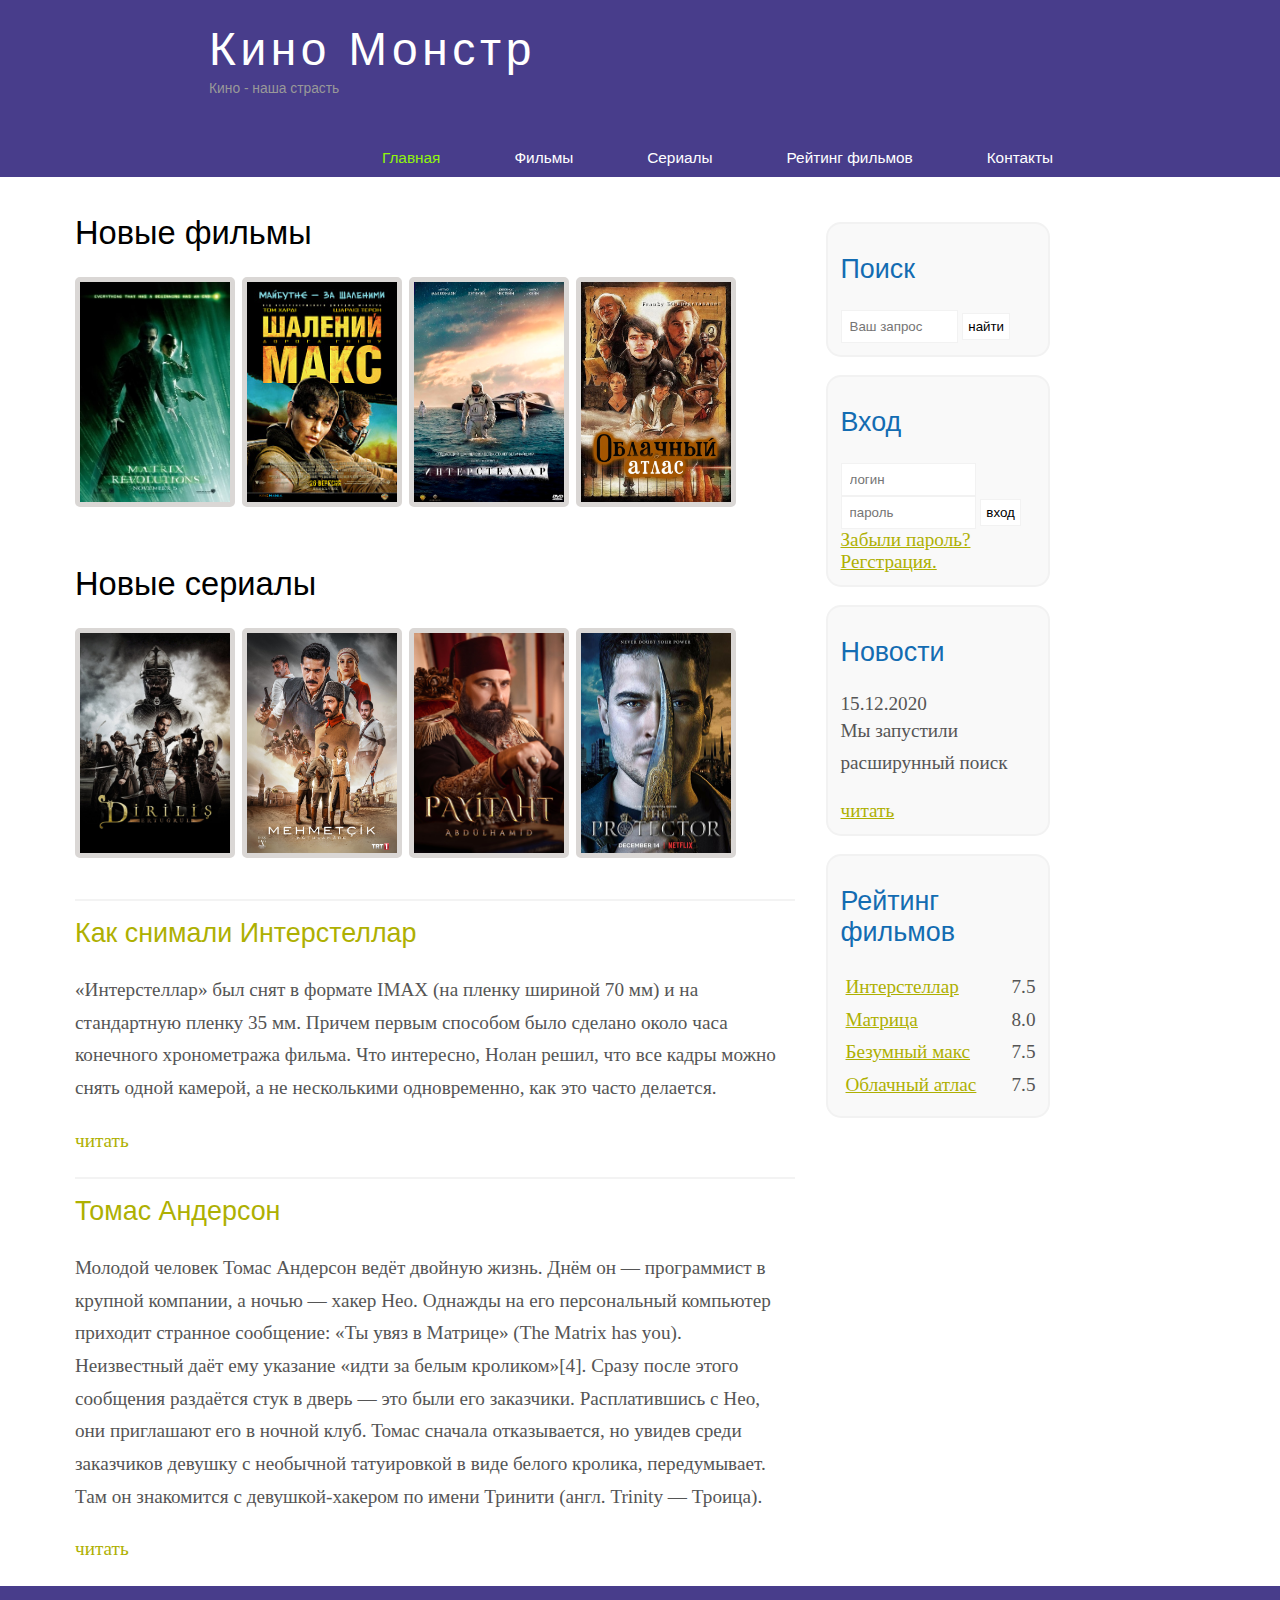
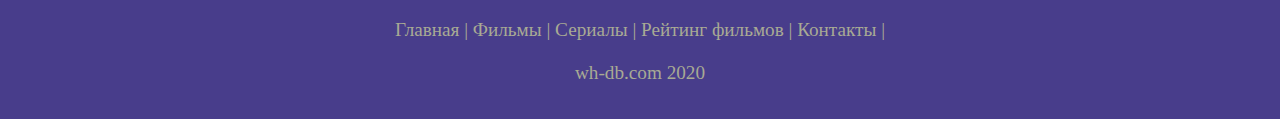
<file: assets/index.html>
<!DOCTYPE html>
<html lang="en">

<head>
    <meta charset="UTF-8">
    <meta name="description" content="Кино монстр - это партал о кино">
    <title>Document</title>
    <meta name="keywords" content="фильмы, фильмы онлайн, hd" />
    <link rel="stylesheet" href="css/mystyle.css">

</head>

<body>

    <div class="main">
        <div class="header">
            <div class="logo">
                <div class="logo_text">
                    <h1><a href="/"> Кино Монстр</a></h1>
                    <h2>Кино - наша страсть</h2>
                </div>

            </div>


            <div class="menubar">
                <ul class="menu">
                    <li class="selected"><a href="#">Главная</a></li>
                    <li> <a href="#">Фильмы</a></li>
                    <li> <a href="#">Сериалы</a></li>
                    <li> <a href="#">Рейтинг фильмов</a></li>
                    <li> <a href="#">Контакты</a></li>
                </ul>
            </div>

        </div>
        <div class="site_content">

            <div class="sitebar_conteiner">

                <div class="sidebar">
                    <h2>Поиск</h2>
                    <form method="POST" action="#" id="search_form">
                        <input type="search" name="search_field" placeholder="Ваш запрос">
                        <input type="submit" class="btn" value="найти">
                    </form>
                </div>

                <div class="sidebar">
                    <h2>Вход</h2>
                    <form method="POST" action="#" id="login">

                        <input type="text" name="login_field" placeholder="логин" />
                        <input type="password" name="password_field" placeholder="пароль" />
                        <input type="submit" class="btn" value="вход" />
                        <div class="lables_passreg_text">
                            <span> <a href="#">Забыли пароль?</a></span>
                            <span>
                                <a href="#">Регстрация.</a>

                            </span>
                        </div>

                    </form>
                </div>
                <div class="sidebar">
                    <h2>Новости</h2>
                    <span>15.12.2020</span>
                    <p>Мы запустили расширунный поиск</p>
                    <a href="#">читать</a>
                </div>
                <div class="sidebar">
                    <h2>Рейтинг фильмов</h2>
                    <ul>
                        <li><a href="#">Интерстеллар</a><span class="rating_sidebar"> 7.5</span> </li>
                        <li><a href="#">Матрица </a><span class="rating_sidebar">8.0 </span> </li>
                        <li><a href="#">Безумный макс</a><span class="rating_sidebar">7.5 </span> </li>
                        <li><a href="#">Облачный атлас</a><span class="rating_sidebar">7.5 </span> </li>

                    </ul>
                </div>

            </div>

            <div class="content">
                <h1>Новые фильмы</h1>

                <div class="films_block">
                    <a href="#"><img src="./img/Matrix_Revolutions_poster.jpg" alt=""></a>
                    <a href="#"><img src="./img/bezumnyimaks_3566518.jpg" alt=""></a>
                    <a href="#"><img src="./img/Interstellar_2014.jpg" alt=""></a>
                    <a href="#"><img src="./img/облачный-атлас-фрэнки-бо.jpg" alt=""></a>
                </div>
                <h1>Новые сериалы</h1>

                <div class="films_block">
                    <a href="#"><img src="./img/Ertugrul.jpg" alt=""></a>
                    <a href="#"><img src="./img/mehmetcik.jpg" alt=""></a>
                    <a href="#"><img src="./img/abdulhamid.jpg" alt=""></a>
                    <a href="#"><img src="./img/hakan.jpg" alt=""></a>
                </div>
                <div class="posts">
                    <hr>
                    <h2> <a href="#"> Как снимали Интерстеллар</a></h2>
                    <div class="posts_content">
                        <p>
                            «Интерстеллар» был снят в формате IMAX (на пленку шириной 70 мм) и на стандартную пленку 35
                            мм. Причем первым способом было сделано около часа конечного хронометража фильма. Что
                            интересно, Нолан решил, что все кадры можно снять одной камерой, а не несколькими
                            одновременно, как это часто делается.
                        </p>

                    </div>
                    <p> <a href="#">читать</a></p>
                    <hr>
                    <h2> <a href="#">Томас Андерсон</a></h2>
                    <div class="posts_content">
                        <p>
                            Молодой человек Томас Андерсон ведёт двойную жизнь. Днём он — программист в крупной
                            компании, а ночью — хакер Нео. Однажды на его персональный компьютер приходит странное
                            сообщение: «Ты увяз в Матрице» (The Matrix has you). Неизвестный даёт ему указание «идти за
                            белым кроликом»[4].

                            Сразу после этого сообщения раздаётся стук в дверь — это были его заказчики. Расплатившись с
                            Нео, они приглашают его в ночной клуб. Томас сначала отказывается, но увидев среди
                            заказчиков девушку с необычной татуировкой в виде белого кролика, передумывает. Там он
                            знакомится с девушкой-хакером по имени Тринити (англ. Trinity — Троица).
                        </p>
                    </div>
                    <p> <a href="#">читать</a></p>
                </div>


            </div>
        </div>

        <footer>
            <p>
                <a href="#">Главная</a> |
                <a href="#">Фильмы</a> |
                <a href="#">Сериалы</a> |
                <a href="#">Рейтинг фильмов</a> |
                <a href="#">Контакты</a> |
            </p>
            <p>wh-db.com 2020</p>
        </footer>

    </div>


</body>

</html>
</file>
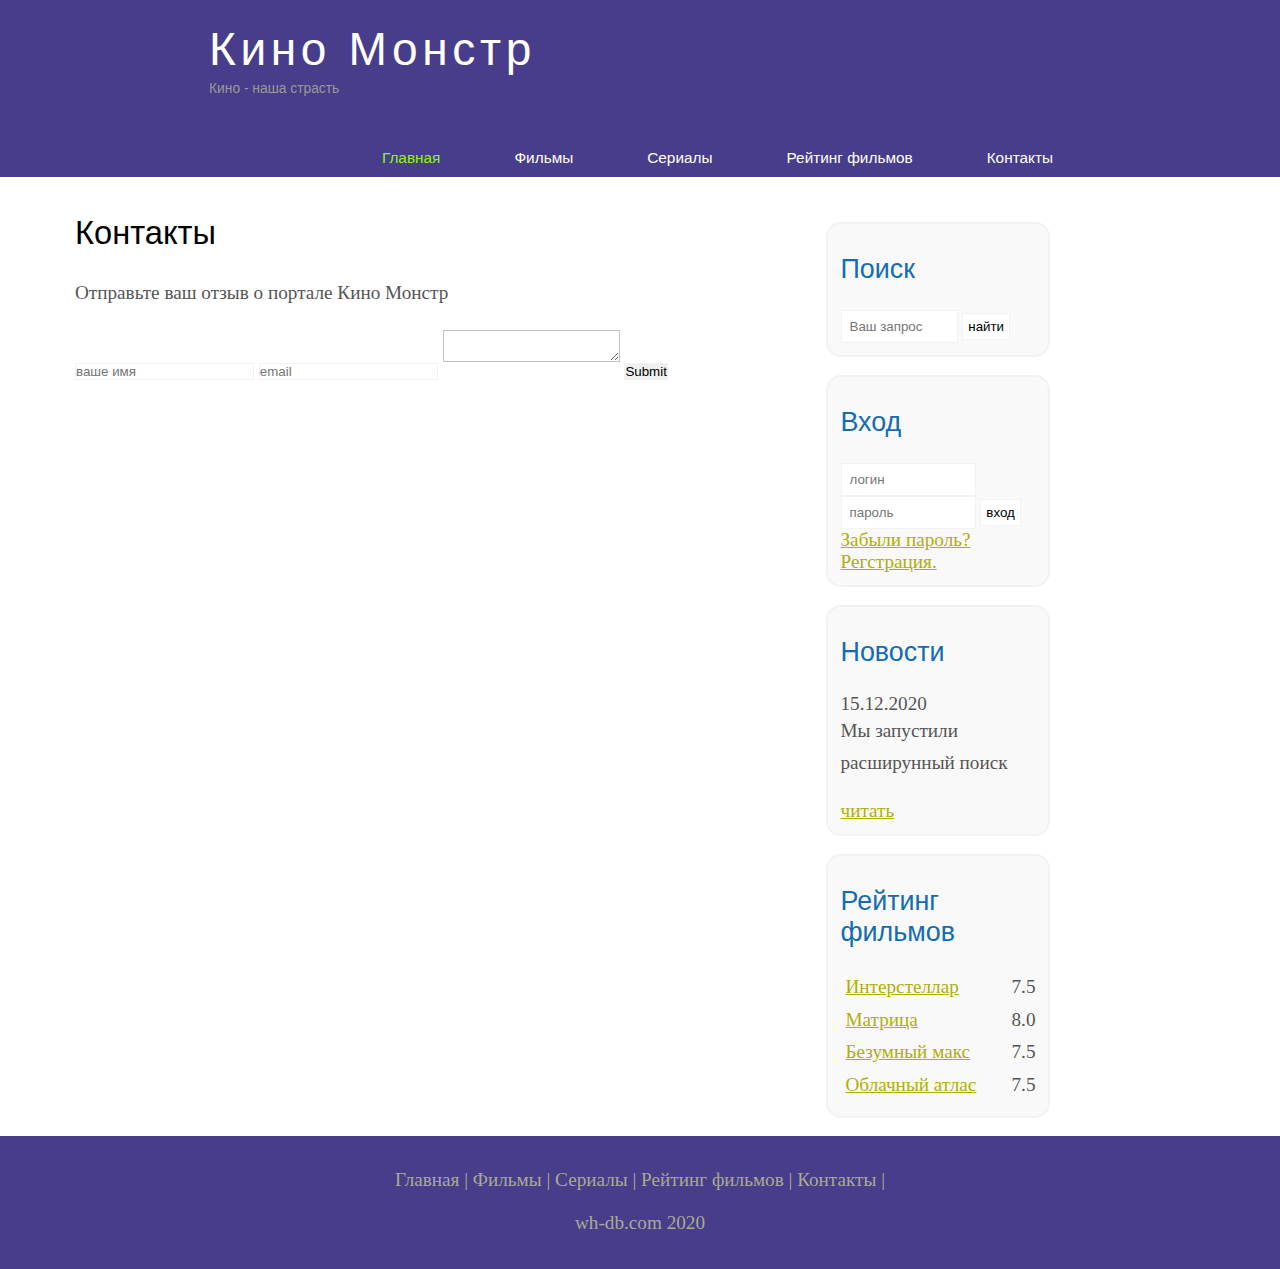
<file: assets/contact.html>
<!DOCTYPE html>
<html lang="en">

<head>
    <meta charset="UTF-8">
    <meta name="description" content="Кино монстр - это партал о кино">
    <title>Show film</title>
    <meta name="keywords" content="фильмы, фильмы онлайн, hd" />
    <link rel="stylesheet" href="css/mystyle.css">

</head>

<body>

    <div class="main">
        <div class="header">
            <div class="logo">
                <div class="logo_text">
                    <h1><a href="/"> Кино Монстр</a></h1>
                    <h2>Кино - наша страсть</h2>
                </div>

            </div>


            <div class="menubar">
                <ul class="menu">
                    <li class="selected"><a href="#">Главная</a></li>
                    <li> <a href="#">Фильмы</a></li>
                    <li> <a href="#">Сериалы</a></li>
                    <li> <a href="#">Рейтинг фильмов</a></li>
                    <li> <a href="#">Контакты</a></li>
                </ul>
            </div>

        </div>
        <div class="site_content">

            <div class="sitebar_conteiner">
                <div class="sidebar">
                    <h2>Поиск</h2>
                    <form method="POST" action="#" id="search_form">
                        <input type="search" name="search_field" placeholder="Ваш запрос">
                        <input type="submit" class="btn" value="найти">
                    </form>
                </div>

                <div class="sidebar">
                    <h2>Вход</h2>
                    <form method="POST" action="#" id="login">

                        <input type="text" name="login_field" placeholder="логин" />
                        <input type="password" name="password_field" placeholder="пароль" />
                        <input type="submit" class="btn" value="вход" />
                        <div class="lables_passreg_text">
                            <span> <a href="#">Забыли пароль?</a></span>
                            <span>
                                <a href="#">Регстрация.</a>

                            </span>
                        </div>
                    </form>
                </div>
                <div class="sidebar">
                    <h2>Новости</h2>
                    <span>15.12.2020</span>
                    <p>Мы запустили расширунный поиск</p>
                    <a href="#">читать</a>
                </div>
                <div class="sidebar">
                    <h2>Рейтинг фильмов</h2>
                    <ul>
                        <li><a href="#">Интерстеллар</a><span class="rating_sidebar"> 7.5</span> </li>
                        <li><a href="#">Матрица </a><span class="rating_sidebar">8.0 </span> </li>
                        <li><a href="#">Безумный макс</a><span class="rating_sidebar">7.5 </span> </li>
                        <li><a href="#">Облачный атлас</a><span class="rating_sidebar">7.5 </span> </li>

                    </ul>
                </div>
            </div>
            <div class="content">
                <div class="contact">
                    <h1>Контакты</h1>
                    <p>Отправьте ваш отзыв о портале Кино Монстр</p>
                    <form action="#" method="POST">
                        <input type="text" placeholder="ваше имя">
                        <input type="email" placeholder="email">
                        <textarea>  </textarea>
                        <input type="submit">
                    </form>
                </div>
            </div>

        </div>
    </div>

    <footer>
        <p>
            <a href="#">Главная</a> |
            <a href="#">Фильмы</a> |
            <a href="#">Сериалы</a> |
            <a href="#">Рейтинг фильмов</a> |
            <a href="#">Контакты</a> |
        </p>
        <p>wh-db.com 2020</p>
    </footer>

    </div>


</body>

</html>
</file>
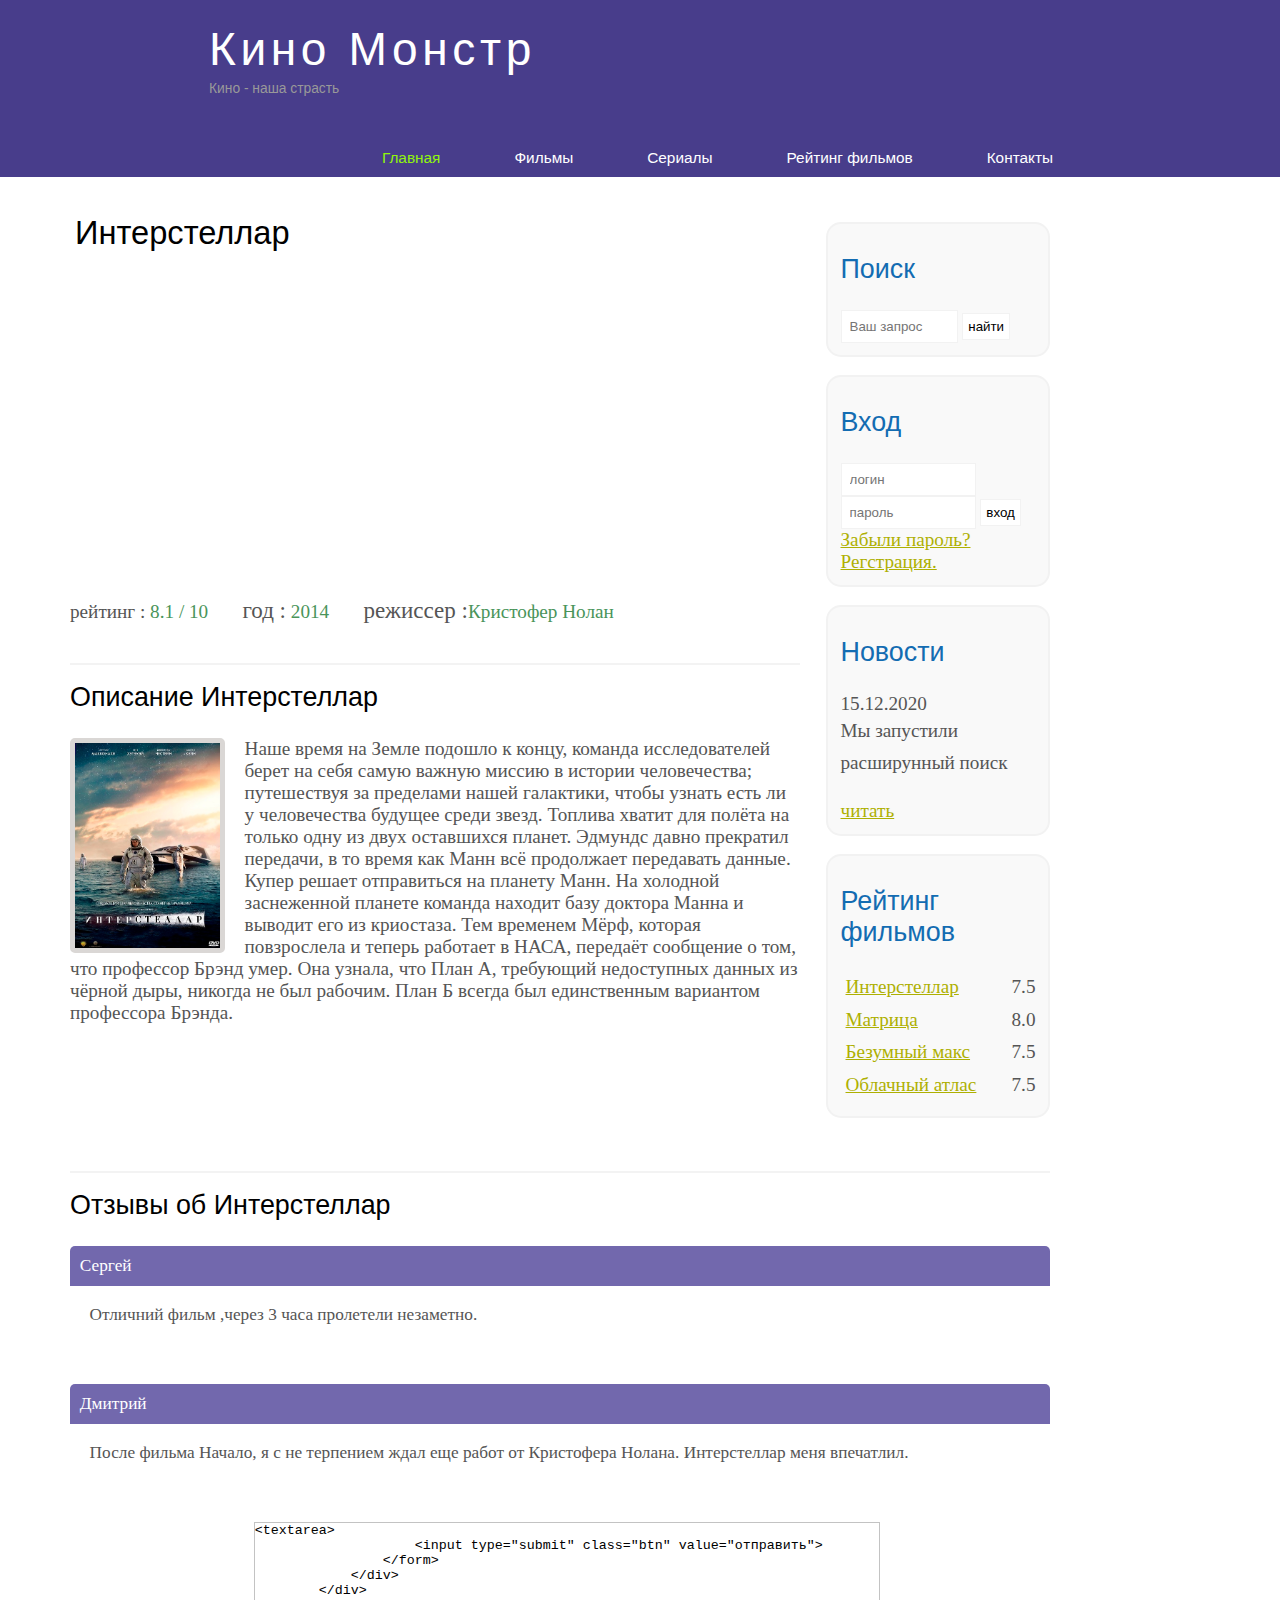
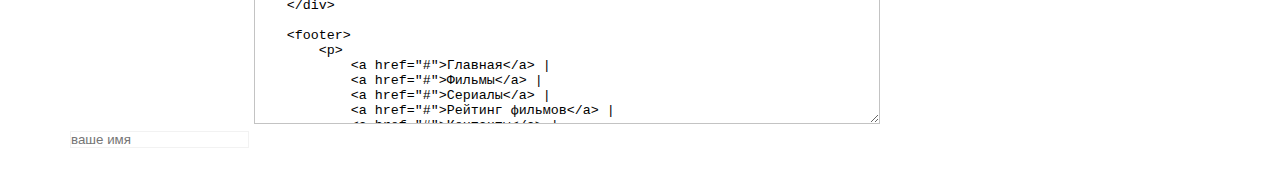
<file: assets/show.html>
<!DOCTYPE html>
<html lang="en">

<head>
    <meta charset="UTF-8">
    <meta name="description" content="Кино монстр - это партал о кино">
    <title>Show film</title>
    <meta name="keywords" content="фильмы, фильмы онлайн, hd" />
    <link rel="stylesheet" href="css/mystyle.css">

</head>

<body>

    <div class="main">
        <div class="header">
            <div class="logo">
                <div class="logo_text">
                    <h1><a href="/"> Кино Монстр</a></h1>
                    <h2>Кино - наша страсть</h2>
                </div>

            </div>


            <div class="menubar">
                <ul class="menu">
                    <li class="selected"><a href="#">Главная</a></li>
                    <li> <a href="#">Фильмы</a></li>
                    <li> <a href="#">Сериалы</a></li>
                    <li> <a href="#">Рейтинг фильмов</a></li>
                    <li> <a href="#">Контакты</a></li>
                </ul>
            </div>

        </div>
        <div class="site_content">

            <div class="sitebar_conteiner">
                <div class="sidebar">
                    <h2>Поиск</h2>
                    <form method="POST" action="#" id="search_form">
                        <input type="search" name="search_field" placeholder="Ваш запрос">
                        <input type="submit" class="btn" value="найти">
                    </form>
                </div>

                <div class="sidebar">
                    <h2>Вход</h2>
                    <form method="POST" action="#" id="login">

                        <input type="text" name="login_field" placeholder="логин" />
                        <input type="password" name="password_field" placeholder="пароль" />
                        <input type="submit" class="btn" value="вход" />
                        <div class="lables_passreg_text">
                            <span> <a href="#">Забыли пароль?</a></span>
                            <span>
                                <a href="#">Регстрация.</a>

                            </span>
                        </div>
                    </form>
                </div>
                <div class="sidebar">
                    <h2>Новости</h2>
                    <span>15.12.2020</span>
                    <p>Мы запустили расширунный поиск</p>
                    <a href="#">читать</a>
                </div>
                <div class="sidebar">
                    <h2>Рейтинг фильмов</h2>
                    <ul>
                        <li><a href="#">Интерстеллар</a><span class="rating_sidebar"> 7.5</span> </li>
                        <li><a href="#">Матрица </a><span class="rating_sidebar">8.0 </span> </li>
                        <li><a href="#">Безумный макс</a><span class="rating_sidebar">7.5 </span> </li>
                        <li><a href="#">Облачный атлас</a><span class="rating_sidebar">7.5 </span> </li>

                    </ul>
                </div>
            </div>
            <div class="content">

                <h1>Интерстеллар</h1>
                <iframe width="560" height="315" src="https://www.youtube.com/embed/0vxOhd4qlnA" frameborder="0"
                    allow="accelerometer; autoplay; clipboard-write; encrypted-media; gyroscope; picture-in-picture"
                    allowfullscreen></iframe>

            </div>
            <div class="info_film_page">
                <span class="lable">рейтинг :</span> <span class="value">8.1 / 10</span>
                <span class="label">год :</span><span class="value"> 2014</span>
                <span class="label">режиссер :</span><span class="value">Кристофер Нолан</span>

            </div>
            <hr>

            <h2>Описание Интерстеллар</h2>
            <div class="description_film">
                <img src="img/Interstellar_2014.jpg" alt="Inetr">
                Наше время на Земле подошло к концу, команда исследователей берет на себя самую важную миссию в истории
                человечества; путешествуя за пределами нашей галактики, чтобы узнать есть ли у человечества будущее
                среди звезд.
                Топлива хватит для полёта на только одну из двух оставшихся планет. Эдмундс давно прекратил передачи, в
                то время как Манн всё продолжает передавать данные. Купер решает отправиться на планету Манн. На
                холодной заснеженной планете команда находит базу доктора Манна и выводит его из криостаза. Тем временем
                Мёрф, которая повзрослела и теперь работает в НАСА, передаёт сообщение о том, что профессор Брэнд умер.
                Она узнала, что План А, требующий недоступных данных из чёрной дыры, никогда не был рабочим. План Б
                всегда был единственным вариантом профессора Брэнда.
            </div>
            <hr>
            <h2>Отзывы об Интерстеллар</h2>

            <div class="reviews">
                <div class="review_name">
                    Сергей
                </div>
                <div class="review_text">
                    Отличний фильм ,через 3 часа пролетели незаметно.
                </div>
            </div>
            <div class="reviews">
                <div class="review_name">
                    Дмитрий
                </div>
                <div class="review_text">
                    После фильма Начало, я с не терпением ждал еще работ от Кристофера Нолана. Интерстеллар меня
                    впечатлил.
                </div>
            </div>
            <div class="send">
                <form action="#" method="post" id="review">
                    <input type="text" name="review_names" placeholder="ваше имя">
                    <textarea name="review_text"><textarea>
                    <input type="submit" class="btn" value="отправить">
                </form>
            </div>
        </div>
    </div>

    <footer>
        <p>
            <a href="#">Главная</a> |
            <a href="#">Фильмы</a> |
            <a href="#">Сериалы</a> |
            <a href="#">Рейтинг фильмов</a> |
            <a href="#">Контакты</a> |
        </p>
        <p>wh-db.com 2020</p>
    </footer>

    </div>


</body>

</html>
</file>
<file: assets/css/mystyle.css>
* {
     margin: 0;
     padding: 0;
 }

 body {
     font-size: 1.2em;
     background-color: #fff;
     color: #555;
 }

 p {
     padding: 0 0 20px 0;
     line-height: 1.7em;
 }


 input[type="password"],
 input[type="search"] {
     color: #5d5d5d;
     width: 60%;
     padding: 8px;
 }

 .sidebar input[type="text"] {
     color: #5d5d5d;
     width: 60%;
     padding: 8px;
 }

 input,
 textarea {
     outline: none;
     border: none;
     border: solid 1px #f2f2f2;
 }

 h1,
 h2 {
     font: normal 170% "century gothic", arial;
     margin: 0 0 18px 0;
     padding: 17px 0 7px 0;
     color: #000;
 }

 h2 {
     font-size: 140%;
 }


 a,
 a:hover {
     outline: none;
     text-decoration: underline;
     color: #aeb002;
 }

 ul {
     margin: 2px 0 22px 17px;
 }

 ul li {
     margin: 0 0 6px 0;
     padding: 0 0 4px 5px;
     line-height: 1.5em;
 }

 hr {
     border: 1px solid #f3f3f3;
 }

 .header {
     background-color: darkslateblue;
     height: 177px;
     font-size: 0.8em;
     margin-left: 0px;
     margin-right: 0px;
     min-width: 900px;
 }

 .main,
 .logo,
 .menubar,
 .site_content,
 .footer {
     margin-left: auto;
     margin-right: auto;
 }

 .logo {
     width: 880px;
     padding: bottom 40px;
 }

 .logo h1,
 .logo h2 {
     font: normal 300% "century gothic", arial, sans-serif;
     margin: 0 0 0 9px;
 }

 .logo_text h1,
 .logo_text h1 a,
 .logo_text h1 a:hover {
     padding: 22px 0 0 0;
     color: #fff;
     letter-spacing: 0.1em;
     text-decoration: none;
 }

 .logo_text h2 {
     font-size: 0.9em;
     padding: 4px 0 0 0;
     color: #999;
 }

 .menubar {
     width: 900px;
     height: 46px;
 }

 ul.menu {
     float: right;
 }

 ul.menu li {
     float: left;
     padding: 0 0 0 9px;
     list-style: none;
     margin: 1px 2px 0 0;
 }

 ul.menu li a {
     font: normal 100% "trebuchet ms", sans-serif;
     display: block;
     height: 20px;
     padding: 50px 35px 5px 28px;
     color: white;
     text-decoration: none;
 }

 ul.menu li.selected a {
     color: #90f50c;
 }

 ul.menu li a:hover {
     color: #b80229;
 }

 .site_content {
     width: 980px;
     overflow: hidden;
     margin: 20px 230px 0 auto;
     background-color: white;
     /* margin-right: 450px; */

 }

 .sitebar_conteiner {
     float: right;
     width: 250px;
     margin-top: 25px;

 }

 .sidebar {
     float: right;
     width: 195px;
     padding: 5%;
     margin: 0 0 18px 0;
     border: solid 2px #f2f2f2;
     border-radius: 15px;
     background-color: #f9f9f9;
 }

 .btn {
     padding: 5px;
     background-color: white;
     cursor: pointer;
 }

 .sidebar h2 {
     color: #136cb2;
 }

 .sidebar ul {
     margin: 0;
 }

 .sidebar ul li {
     list-style-type: none;
     margin: 0 0 0 0;
 }

 .sidebar .rating_sidebar {
     float: right;
 }

 /* Content */

 .content {
     text-align: left;
     width: 720px;
     padding: 0 0 0 5px;
     float: left;
     background-size: cover;
 }

 .content a {
     text-decoration: none;
     margin-right: 7px;
 }

 .films_block {
     display: flex;
     margin-bottom: 5%;
 }

 .films_block img {
     width: 150px;
     height: 220px;
     /* background-size: cover; */
     border-radius: 5px;
     border: 5px solid #dad7d5;

 }

 .posts .posts_content {
     font-size: .0.8em;
 }

 .info_film_page {
     margin-top: 2%;
     margin-bottom: 4%;
 }

 .info_film_page .label {
     font-size: 1.2em;
 }

 .info_film_page .value {
     font-size: 1em;
     color: #49945a;
     margin-right: 3%;
 }

 .description_film img {
     width: 145px;
     height: 205px;
     float: left;
     margin-right: 2%;
     border: 5px solid #dad7d5;
     border-radius: 5px;
 }

 .description_film {
     margin-bottom: 15%;
 }

 .reviews {
     margin-bottom: 4%;
     font-size: 0.9em;
 }

 .reviews .review_name {
     background-color: #7268ad;
     color: #fff;
     padding: 1%;
     border-top-left-radius: 5px;
     border-top-right-radius: 5px;

 }

 .reviews .review_text {
     padding-top: 2%;
     padding-bottom: 2%;
     padding-left: 2%;
 }

 .send {
     margin-bottom: 4%;
 }

 .send input [type="text"],
 textarea {
     border: 1px solid #c3c3c3;
     margin-bottom: 2%;
 }

 .send input [type="text"] {
     width: 98%;
     padding: 8px;
 }

 .send textarea {
     width: 624px;
     height: 200px;
 }

 .send input [type="submit"] {
     background-color: #7268ad;
 }

 footer {
     width: 100%;
     height: 100px;
     padding: 28px 0 5px 0;
     text-align: center;
     background-color: darkslateblue;
     color: #a8aa94;
     margin-left: 0;
     margin-right: 0;
     min-width: 900px;
 }

 footer a {
     color: #a8aa94;
     text-decoration: none;
 }

 footer a:hover {
     color: #fff;
     text-decoration: none;
 }

 footer p {
     padding: 0 0 10px 0;
 }





 .content .contact h1 p {
     text-align: center;

 }

 .contact form input [type="text"] {
     padding: 10px;
 }
</file>
